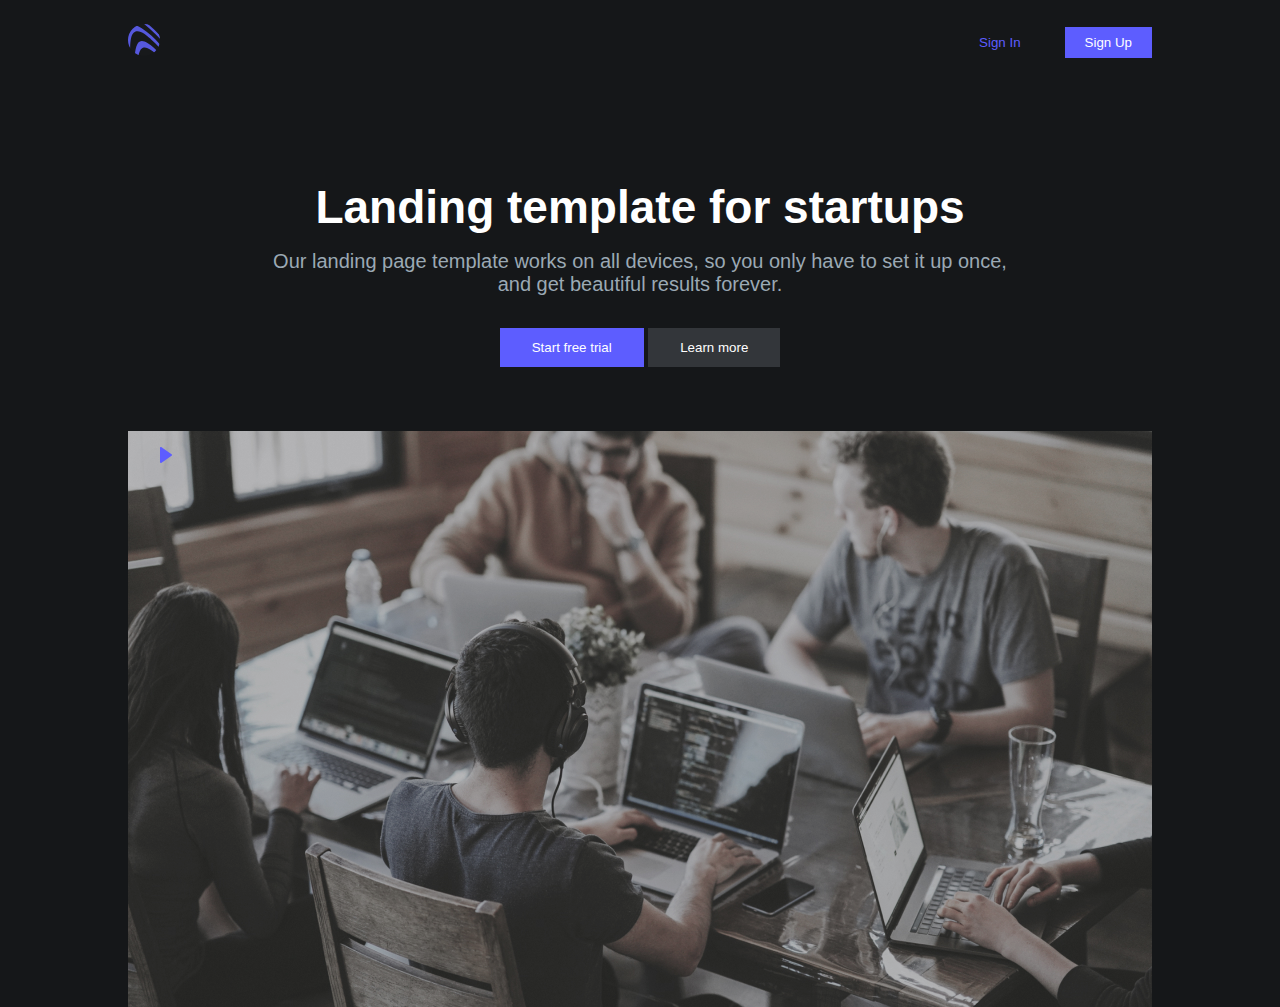
<file: Lesson_01/index.html>
<!DOCTYPE html>
<html lang="en">
<head>
    <meta charset="UTF-8">
    <meta name="viewport" content="width=device-width, initial-scale=1.0">
    <title>Document</title>
    <link rel="stylesheet" href="./css/style.css">
</head>
<body>

    <!-- nav.navbar>.container>.content>a{Logo}+div.navbar__actions>button.btn{Link}*2 -->
    <nav class="navbar">
        <div class="container">
            <div class="content">
                <a href="/"><img src="./image/logo.svg" alt=""></a>

                <div class="navbar__actions">
                    <button class="btn btn-link btn-md">Sign In</button>
                    <button class="btn btn-primary btn-md">Sign Up</button>
                </div>
            </div>
        </div>
    </nav>


    <!-- header.header>.container>.content>.header__info>div>h1{Landing template for startups}+p{Our landing page template works on all devices, so you only have to 
        set it up once, and get beautiful results forever.}^div>button.btn.btn-lg*2{Button} -->
    
        <header class="header">
            <div class="container">
                <div class="content">
                    <div class="header__info">
                        <div>
                            <h1>Landing template for startups</h1>
                            <p>Our landing page template works on all devices, so you only have to set it up once, and get beautiful results forever.</p>
                        </div>
                        <div>
                            <button class="btn btn-lg btn-primary">Start free trial</button>
                            <button class="btn btn-lg">Learn more</button>
                        </div>
                    </div>

                    <div class="video">
                        <img src="./image/video.jpg" alt="" class="video__img">

                        <div class="video__overlay">
                            <div>
                                <img src="./image/play.svg" alt="">
                            </div>
                        </div>
                    </div>
                </div>
            </div>
        </header>
</body>
</html>
</file>
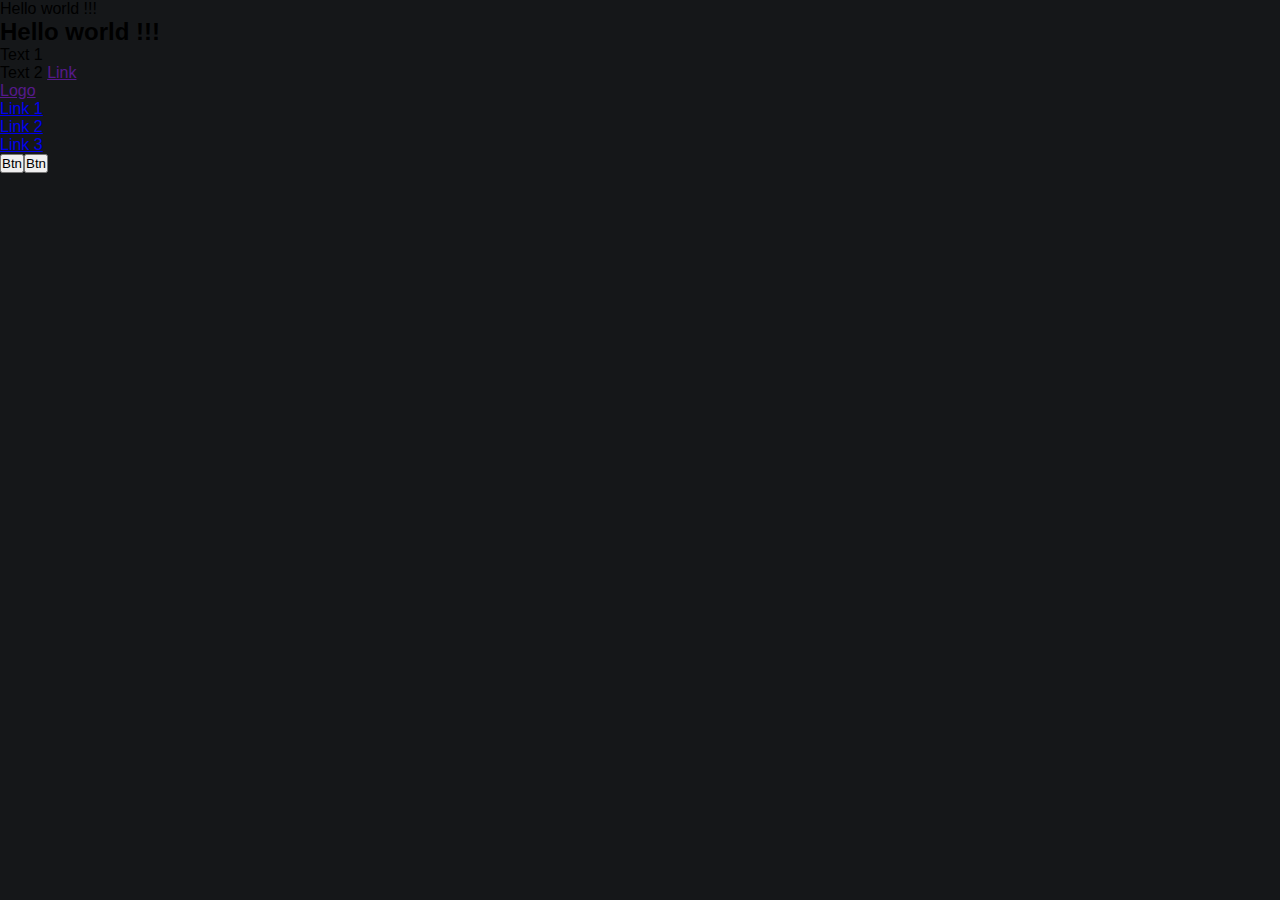
<file: Lesson_01/index1.html>
<!DOCTYPE html>
<html lang="en">
<head>
    <meta charset="UTF-8">
    <meta name="viewport" content="width=device-width, initial-scale=1.0">
    <title>Lesson 1</title>
    <link rel="stylesheet" href="./css/style.css">
</head>
<body>
   <!-- h${Title $}*6 -->

   <!-- <h1>Title 1</h1>
   <h2>Title 2</h2>
   <h3>Title 3</h3>
   <h4>Title 4</h4>
   <h5>Title 5</h5>
   <h6>Title 6</h6> -->

   
    <!-- ul>li{Hello world !!!} -->
    <ul>
        <li>Hello world !!!</li>
    </ul>

    <!-- h2.subtitle{Hello world !!!} -->
    <h2 class="subtitle">Hello world !!!</h2>

    <!-- p{Text 1}+span{Text 2}+a{Link} -->
    <p>Text 1</p>
    <span>Text 2</span>
    <a href="">Link</a>


    <!-- nav.navbar>a{Logo}+(ul>li*3>a[href="/"]{Link $})+div>button*2{Btn} -->
    <nav class="navbar">
        <a href="">Logo</a>
        <ul>
            <li><a href="/">Link 1</a></li>
            <li><a href="/">Link 2</a></li>
            <li><a href="/">Link 3</a></li>
        </ul>
        <div><button>Btn</button><button>Btn</button></div>
    </nav>

    <!-- <input type="text" style="width: 200px;"> -->


    <div class="box-parent">
        <div class="box-child"></div>
    </div>

</body>
</html>
</file>
<file: Lesson_01/css/style.css>
* {
    padding: 0;
    margin: 0;
    box-sizing: border-box;
    font-family: sans-serif;
}

body {
    background-color: #151719;
}

.container {
    max-width: 1024px;
    margin: 0 auto;
}

.navbar .content {
    padding: 24px 0;

    display: flex;
    justify-content: space-between;
    align-items: center;
}

.navbar .navbar__actions {
    display: flex;
    gap: 24px;
}

.header .content {
    padding-top: 96px;

    display: flex;
    flex-direction: column;
    gap: 64px;
}

.header .header__info{
    max-width: 768px;
    margin: 0 auto;

    display: flex;
    flex-direction: column;
    gap: 32px;
}

.header .header__info h1 {
    color: #fff;
    font-size: 46px;
    font-weight: 900;
    text-align: center;
}

.header .header__info p {
    color: #9BA9B4;
    font-size: 20px;
    font-weight: 400;
    text-align: center;
}

.header .header__info div:first-child {
    display: flex;
    flex-direction: column;
    gap: 16px;
}


.header .header__info div:last-child {
    align-self: center;
}

.video {
    position: relative;
}

.video .video__img{
    width: 100%;
    display: block;
}

.video .video__overlay {
    position: absolute;
    width: 100%;
    height: 100%;
    top: 50%;
    left: 50%;
    transform: translate(-50%, -50%);

    background-color: #00000020;
}











.btn {
    border: none;
    background: #33363A;
    color: #fff;
}

.btn-primary {
    background: #5D5DFF;
    color: #fff;
}

.btn-link {
    background: none;
    color: #5D5DFF;
}

.btn-md {
    padding: 8px 20px;
}

.btn-lg {
    padding: 12px 32px;
}
</file>
